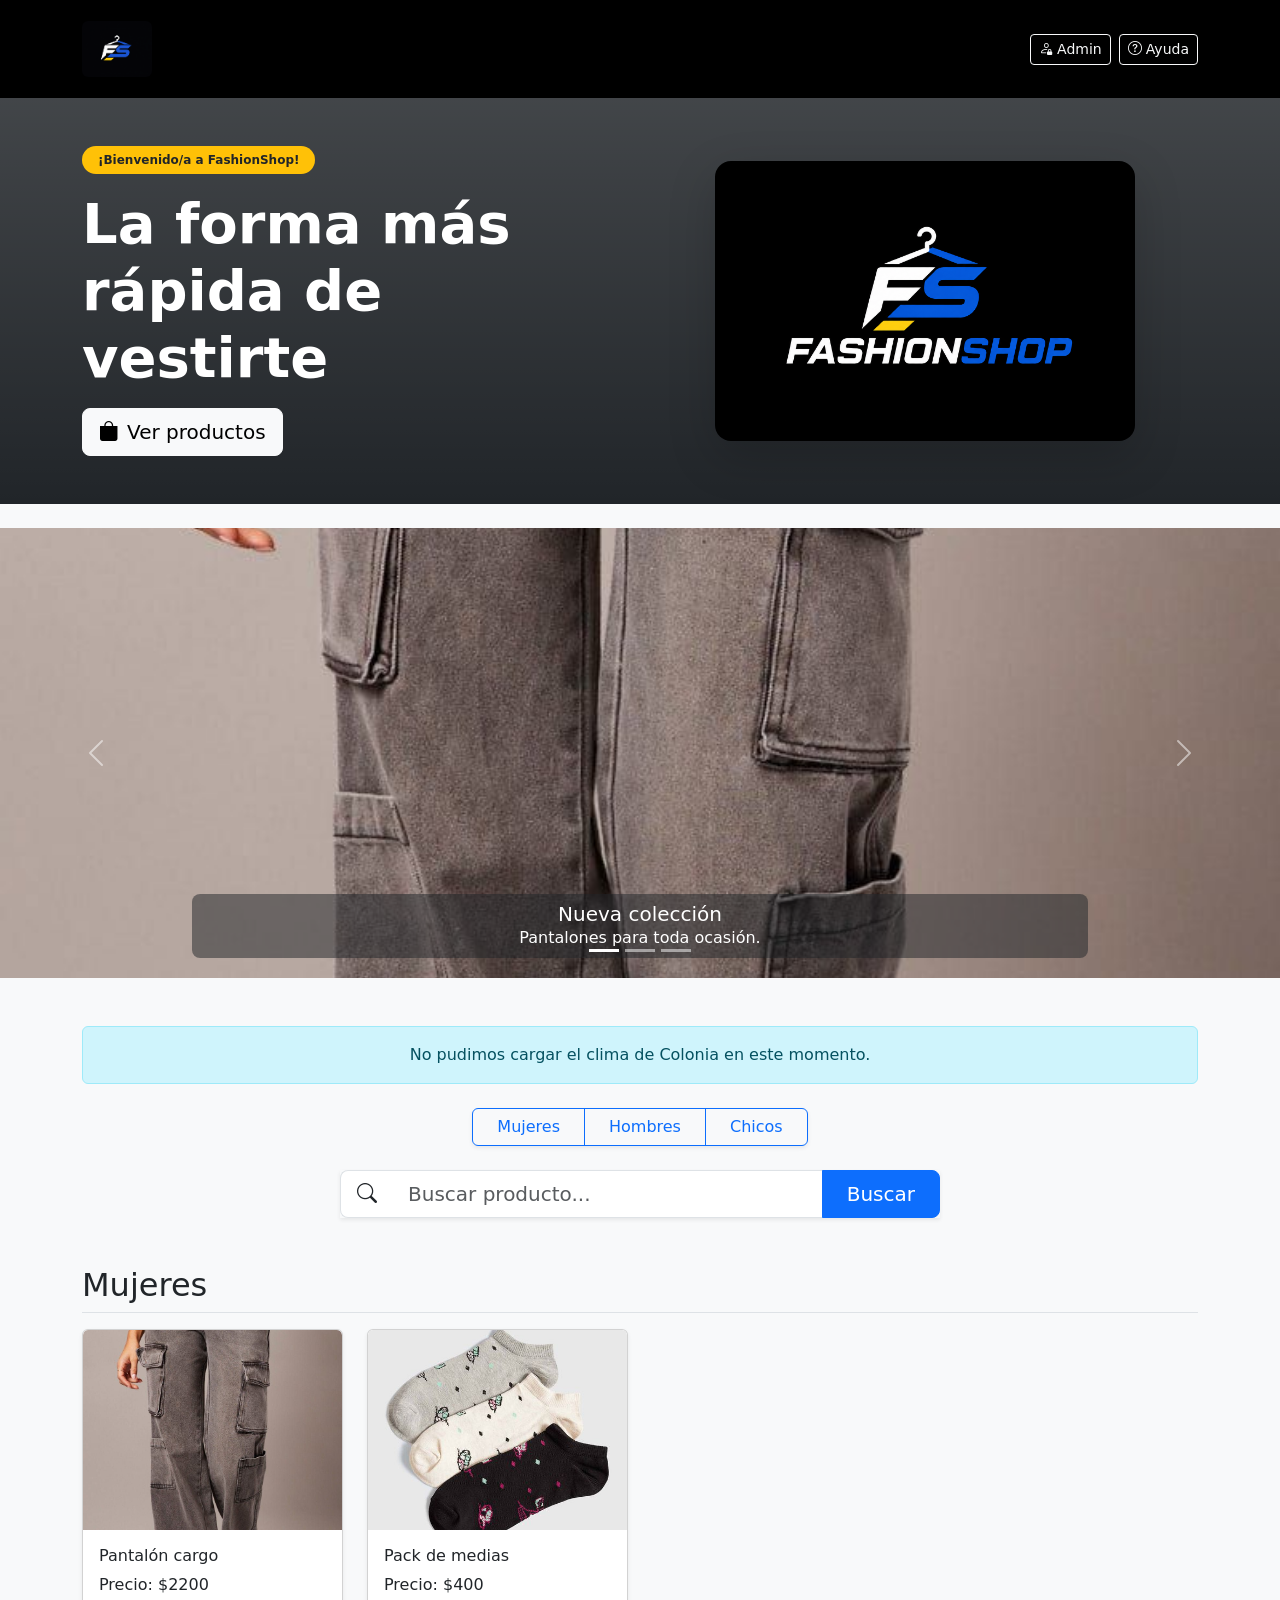
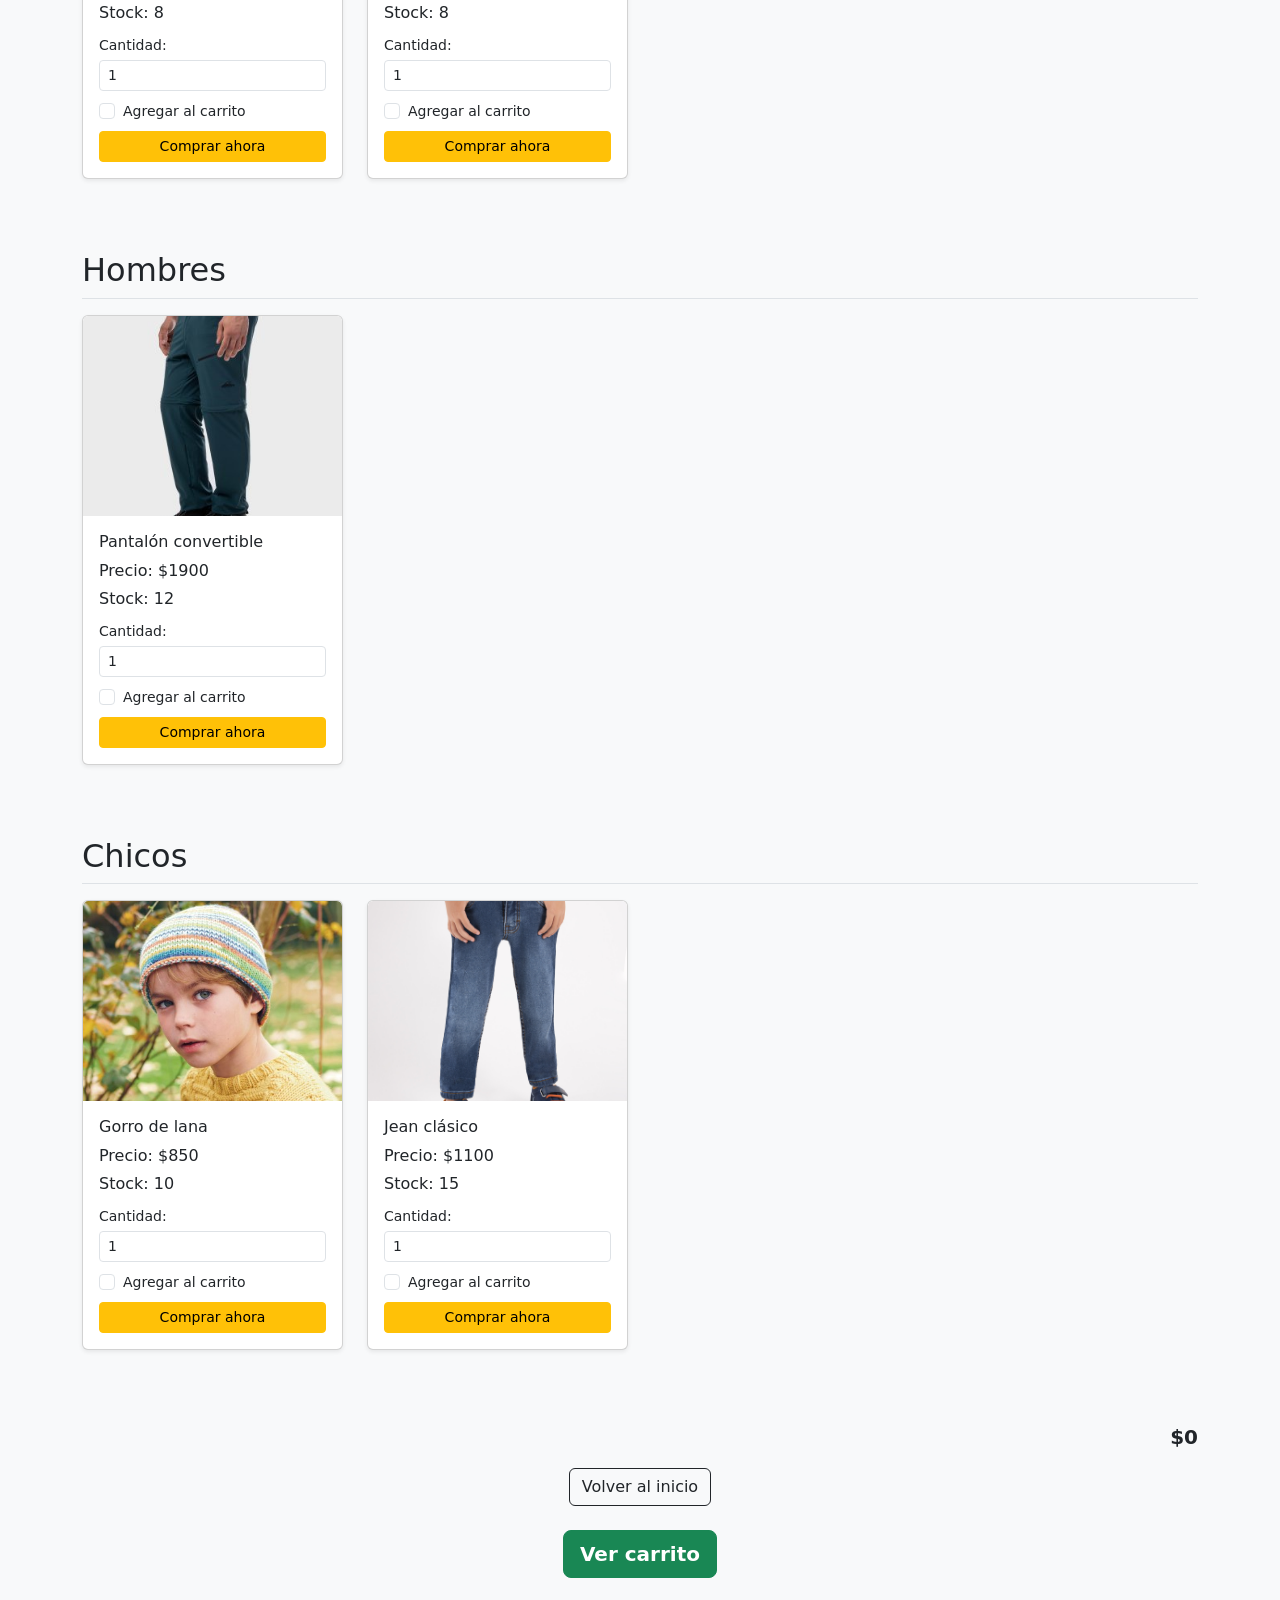
<file: index.html>
<!DOCTYPE html>
<html lang="es">
<head>
<meta charset="UTF-8">
<meta name="viewport" content="width=device-width, initial-scale=1.0">
<title>FashionShop</title>


<link href="https://cdn.jsdelivr.net/npm/bootstrap@5.3.3/dist/css/bootstrap.min.css" rel="stylesheet">
<link href="https://cdn.jsdelivr.net/npm/bootstrap-icons@1.11.3/font/bootstrap-icons.css" rel="stylesheet">
<link rel="stylesheet" href="css/style.css">
</head>

<body class="bg-light">

<header id="volver">

	<nav class="navbar navbar-dark bg-black py-3">
		<div class="container">
			<a class="navbar-brand mb-0" href="#volver">
				<img src="img/logoIndex.png" alt="FashionShop" class="rounded" style="height:56px; width:auto;">
			</a>
			<div class="d-flex gap-2">
				<a href="HTML/loginAdmin.html" class="btn btn-outline-light btn-sm">
					<i class="bi bi-person-lock me-1"></i>Admin
				</a>
				<a href="HTML/manualDeUsuario.html" class="btn btn-outline-light btn-sm">
					<i class="bi bi-question-circle me-1"></i>Ayuda
				</a>
			</div>
		</div>
	</nav>


	<div class="bg-dark bg-gradient text-white py-5 mb-4">
		<div class="container">
			<div class="row align-items-center gy-4">

				<div class="col-lg-6">
					<span class="badge bg-warning text-dark rounded-pill px-3 py-2 mb-3">
						</i>¡Bienvenido/a a FashionShop!
					</span>
					<h1 class="display-4 fw-bold mb-3">La forma más rápida de vestirte</h1>
					<div class="d-flex flex-wrap gap-3">
						<a href="#seccion-mujeres" class="btn btn-light btn-lg">
							<i class="bi bi-bag-fill me-2"></i>Ver productos
						</a>
					</div>
				</div>

				<div class="col-lg-6 text-center">
					<img src="img/fondoIndex.png" class="img-fluid rounded-4 shadow-lg" style="max-width:420px;" alt="FashionShop">
				</div>

			</div>
		</div>
	</div>

</header>


<div id="carruselRopa" class="carousel slide mb-5" data-bs-ride="carousel">

	<div class="carousel-indicators">
		<button type="button" data-bs-target="#carruselRopa" data-bs-slide-to="0" class="active" aria-current="true" aria-label="Slide 1"></button>
		<button type="button" data-bs-target="#carruselRopa" data-bs-slide-to="1" aria-label="Slide 2"></button>
		<button type="button" data-bs-target="#carruselRopa" data-bs-slide-to="2" aria-label="Slide 3"></button>
	</div>

	<div class="carousel-inner">
		<div class="carousel-item active">
			<img src="img/pantalon1.jpg" class="d-block w-100" style="height:450px; object-fit:cover;" alt="Pantalón cargo">
			<div class="carousel-caption d-none d-md-block bg-dark bg-opacity-50 rounded-3 p-2">
				<h5 class="mb-0">Nueva colección</h5>
				<p class="mb-0">Pantalones para toda ocasión.</p>
			</div>
		</div>
		<div class="carousel-item">
			<img src="img/mediasMujeres.jpg" class="d-block w-100" style="height:450px; object-fit:cover;" alt="Medias">
			<div class="carousel-caption d-none d-md-block bg-dark bg-opacity-50 rounded-3 p-2">
				<h5 class="mb-0">Accesorios</h5>
				<p class="mb-0">Combiná tu look con nuestros packs.</p>
			</div>
		</div>
		<div class="carousel-item">
			<img src="img/gorroNino1.jpg" class="d-block w-100" style="height:450px; object-fit:cover;" alt="Gorro de lana">
			<div class="carousel-caption d-none d-md-block bg-dark bg-opacity-50 rounded-3 p-2">
				<h5 class="mb-0">Para los más chicos</h5>
				<p class="mb-0">Abrigo y estilo para toda la familia.</p>
			</div>
		</div>
	</div>

	<button class="carousel-control-prev" type="button" data-bs-target="#carruselRopa" data-bs-slide="prev">
		<span class="carousel-control-prev-icon" aria-hidden="true"></span>
		<span class="visually-hidden">Anterior</span>
	</button>
	<button class="carousel-control-next" type="button" data-bs-target="#carruselRopa" data-bs-slide="next">
		<span class="carousel-control-next-icon" aria-hidden="true"></span>
		<span class="visually-hidden">Siguiente</span>
	</button>

</div>

<div class="container">

	<!-- Incorporación de una API. Clima en Colonia, para saber qué ponerte antes de comprar -->
	<div class="alert alert-info text-center mb-4" id="climaColonia">
		Cargando el clima en Colonia...
	</div>

	<!-- Secciones -->
	<div class="d-flex justify-content-center mb-4">
		<div class="btn-group shadow-sm" role="group">
			<a href="#seccion-mujeres" class="btn btn-outline-primary px-4">Mujeres</a>
			<a href="#seccion-hombres" class="btn btn-outline-primary px-4">Hombres</a>
			<a href="#seccion-chicos" class="btn btn-outline-primary px-4">Chicos</a>
		</div>
	</div>

	<!-- Buscador -->
	<div class="d-flex justify-content-center mb-5">
		<div class="input-group input-group-lg shadow-sm" style="max-width: 600px;">
			<span class="input-group-text bg-white border-end-0">
				<i class="bi bi-search"></i>
			</span>
			<input type="text" id="inputbuscar" class="form-control border-start-0" placeholder="Buscar producto...">
			<button type="button" class="btn btn-primary px-4" onclick="filtrarProductos()">Buscar</button>
		</div>
	</div>

	<h2 id="seccion-mujeres" class="border-bottom pb-2 mb-3">Mujeres</h2>
	<div id="productosMujeres" class="row mb-5"></div>

	<h2 id="seccion-hombres" class="border-bottom pb-2 mb-3">Hombres</h2>
	<div id="productosHombres" class="row mb-5"></div>

	<h2 id="seccion-chicos" class="border-bottom pb-2 mb-3">Chicos</h2>
	<div id="productoschicos" class="row mb-5"></div>

	<p id="resultado" class="fs-5 fw-bold text-end"></p>

	<div class="text-center mb-4">
		<a href="#volver" class="btn btn-outline-dark">Volver al inicio</a>
	</div>

	<div class="text-center mb-5">
		<a href="HTML/carrito.html" id="verBoton" class="btn btn-success btn-lg" onclick="agregarAlCarrito()">
			<strong>Ver carrito</strong>
		</a>
	</div>

</div>


<script src="https://cdn.jsdelivr.net/npm/bootstrap@5.3.3/dist/js/bootstrap.bundle.min.js"></script>

<script src="scripts/productos.js"></script>
<script src="scripts/index.js"></script>
<script src="scripts/clima.js"></script>
</body>
</html>
</file>
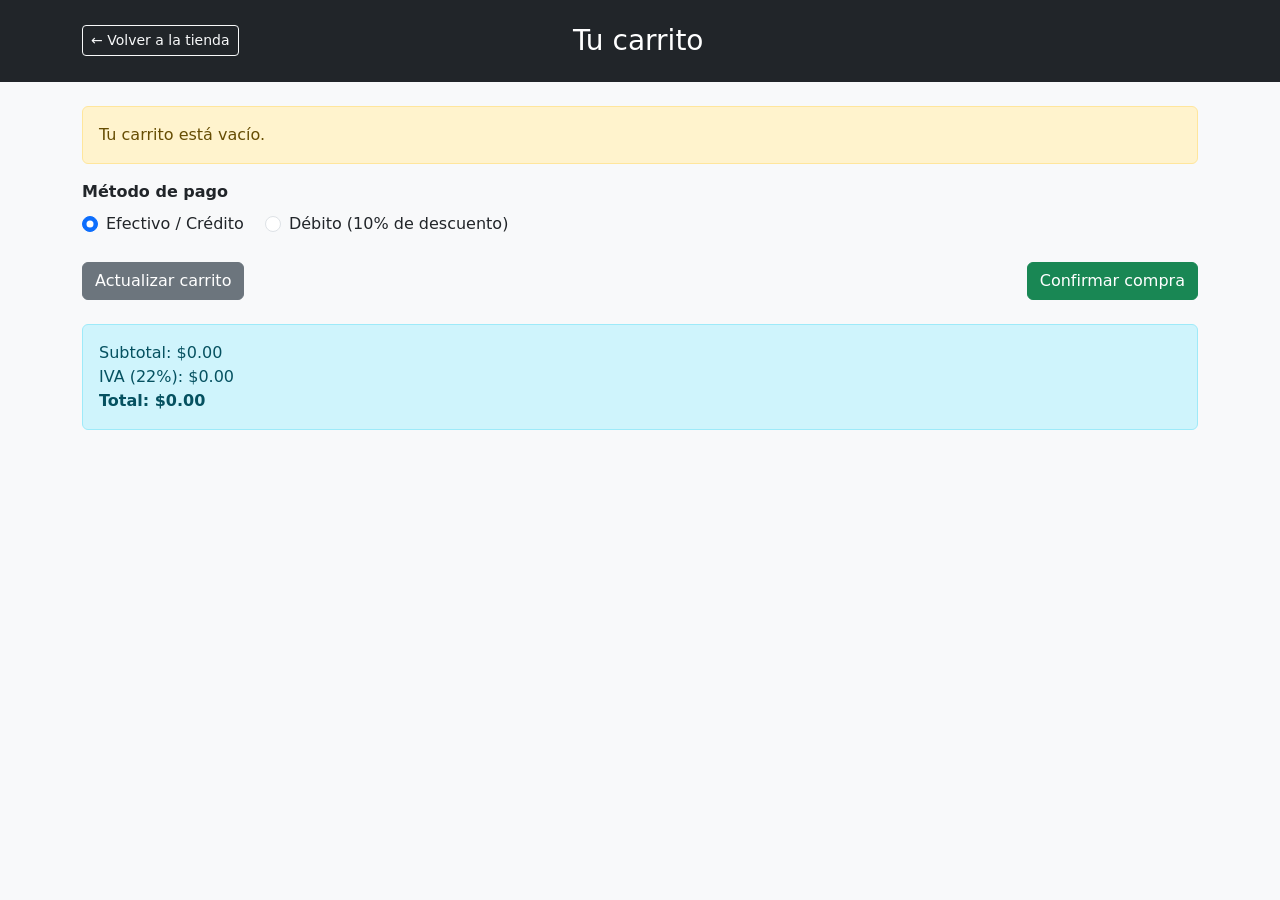
<file: HTML/carrito.html>
<!DOCTYPE html>
<html lang="es">
<head>
<meta charset="UTF-8">
<meta name="viewport" content="width=device-width, initial-scale=1.0">
<title>FashionShop - Carrito</title>

<link href="https://cdn.jsdelivr.net/npm/bootstrap@5.3.3/dist/css/bootstrap.min.css" rel="stylesheet">
<link rel="stylesheet" href="../css/style.css">
</head>

<body class="bg-light">

<header class="bg-dark text-white py-4 mb-4">
	<div class="container d-flex justify-content-between align-items-center">
		<a href="../index.html" class="btn btn-outline-light btn-sm">← Volver a la tienda</a>
		<h1 class="h3 mb-0">Tu carrito</h1>
		<span style="width: 160px;"></span> 
	</div>
</header>

<div class="container mb-5">

	<div id="productosCarrito" class="row"></div>

	<div class="mb-3">
		<label class="form-label d-block fw-bold">Método de pago</label>
		<div class="form-check form-check-inline">
			<input class="form-check-input" type="radio" name="metodoPago" id="pagoOtro" value="otro" checked onchange="mostrarTotalCarrito()">
			<label class="form-check-label" for="pagoOtro">Efectivo / Crédito</label>
		</div>
		<div class="form-check form-check-inline">
			<input class="form-check-input" type="radio" name="metodoPago" id="pagoDebito" value="debito" onchange="mostrarTotalCarrito()">
			<label class="form-check-label" for="pagoDebito">Débito (10% de descuento)</label>
		</div>
	</div>

	<div class="d-flex flex-wrap gap-2 my-4">
		<button type="button" class="btn btn-secondary" onclick="actualizarCantidad()">Actualizar carrito</button>
		<button type="button" id="confirmarCompra" class="btn btn-success ms-auto" onclick="confirmarCompra()">Confirmar compra</button>
	</div>

	<div id="totalCarrito" class="alert alert-info"></div>

</div>

<script src="https://cdn.jsdelivr.net/npm/bootstrap@5.3.3/dist/js/bootstrap.bundle.min.js"></script>
<script src="../scripts/productos.js"></script>
<script src="../scripts/calculosCarrito.js"></script>
<script src="../scripts/carrito.js"></script>
</body>
</html>
</file>
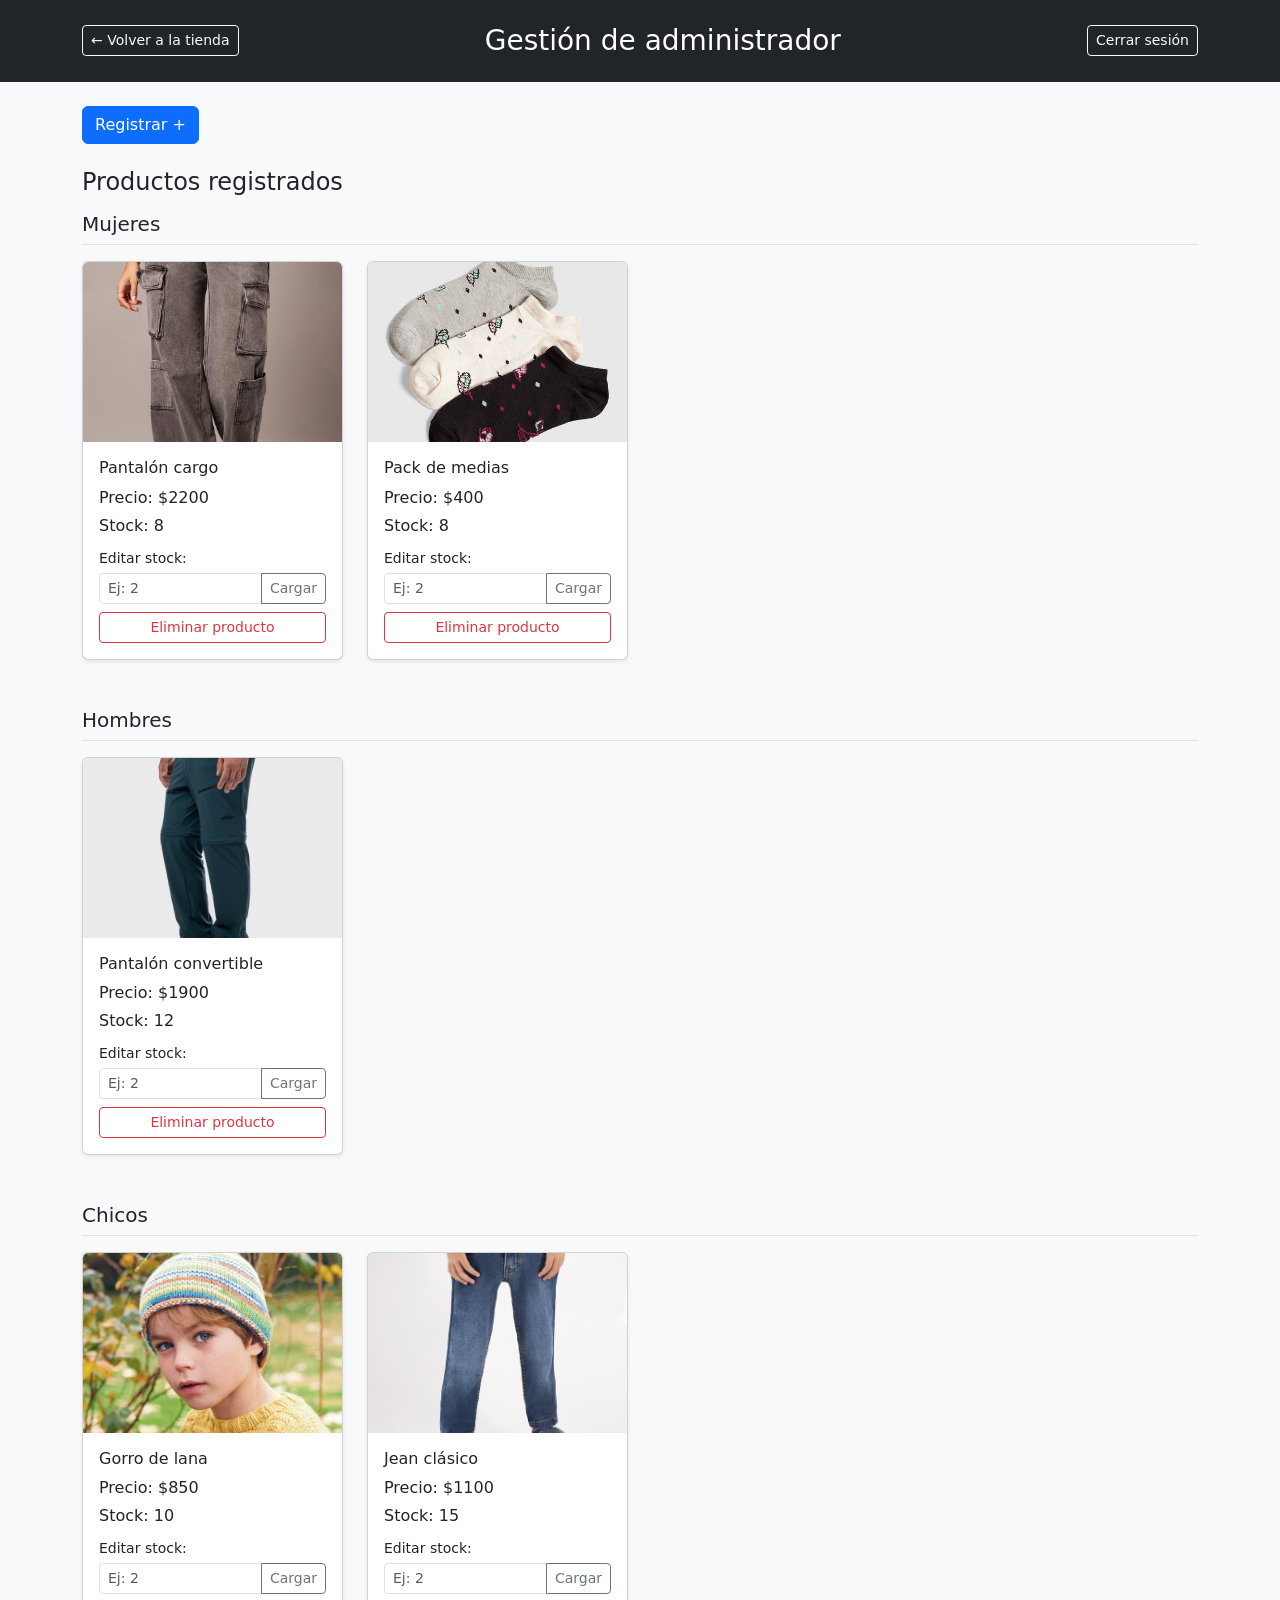
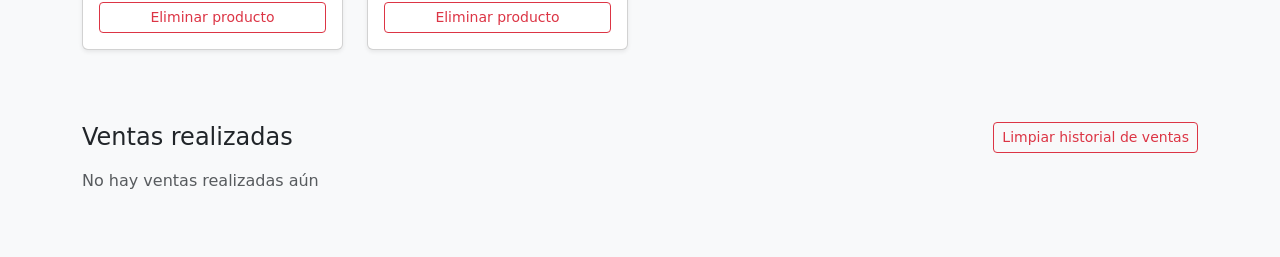
<file: HTML/gestionAdmin.html>
<!DOCTYPE html>
<html lang="es">
<head>
<meta charset="UTF-8">
<meta name="viewport" content="width=device-width, initial-scale=1.0">
<title>FashionShop - Gestión</title>

<link href="https://cdn.jsdelivr.net/npm/bootstrap@5.3.3/dist/css/bootstrap.min.css" rel="stylesheet">
<link rel="stylesheet" href="../css/style.css">
</head>

<body class="bg-light">

<header class="bg-dark text-white py-4 mb-4">
	<div class="container d-flex justify-content-between align-items-center">
		<a href="../index.html" class="btn btn-outline-light btn-sm">← Volver a la tienda</a>
		<h1 class="h3 mb-0">Gestión de administrador</h1>
		<a href="../index.html" class="btn btn-outline-light btn-sm">Cerrar sesión</a>
	</div>
</header>

<div class="container mb-5">

	<div class="mb-4">
		<button type="button" class="btn btn-primary" id="btnRegistrar">Registrar +</button>
	</div>

	<div id="registrar" class="card shadow-sm p-4 mb-5 d-none">
		<h2 class="h5 mb-3">Registrar mercadería</h2>

		<div class="mb-3">
			<label for="nombreProducto" class="form-label">Nombre</label>
			<input type="text" id="nombreProducto" name="nombreProducto" class="form-control" placeholder="Ej: Campera de cuero">
		</div>

		<div class="mb-3">
			<label for="seccionProducto" class="form-label">Sección</label>
			<select id="seccionProducto" class="form-select">
				<option value="mujeres">Mujeres</option>
				<option value="hombres">Hombres</option>
				<option value="chicos">Chicos</option>
			</select>
		</div>

		<div class="mb-3">
			<label for="precioProducto" class="form-label">Precio</label>
			<input type="number" id="precioProducto" name="precioProducto" class="form-control" placeholder="Ej: 2000">
		</div>

		<div class="mb-3">
			<label for="imgProducto" class="form-label">Enlace de la imágen</label>
			<input type="text" id="imgProducto" name="imgProducto" class="form-control" placeholder="Ej: https://www.shutterstock.com/es/search/gorros">
		</div>

		<div class="mb-3">
			<label for="stockProducto" class="form-label">Stock disponible</label>
			<input type="number" id="stockProducto" name="stockProducto" class="form-control" placeholder="Ej: 5">
		</div>

		<button type="button" class="btn btn-success" id="guardarProducto">Guardar y publicar</button>
	</div>

	<div class="productosYaRegistrados mb-5">
		<h2 class="h4 mb-3">Productos registrados</h2>

		<h3 id="seccion-mujeres" class="h5 border-bottom pb-2 mb-3">Mujeres</h3>
		<div id="productosMujeres" class="row mb-4">
			<p class="text-muted">No has registrado nada aún</p>
		</div>

		<h3 id="seccion-hombres" class="h5 border-bottom pb-2 mb-3">Hombres</h3>
		<div id="productosHombres" class="row mb-4">
			<p class="text-muted">No has registrado nada aún</p>
		</div>

		<h3 id="seccion-chicos" class="h5 border-bottom pb-2 mb-3">Chicos</h3>
		<div id="productoschicos" class="row mb-4">
			<p class="text-muted">No has registrado nada aún</p>
		</div>
	</div>

	<div class="ventasRealizadas">
		<div class="d-flex justify-content-between align-items-center mb-3">
			<h2 class="h4 mb-0">Ventas realizadas</h2>
			<button type="button" class="btn btn-outline-danger btn-sm" onclick="eliminarVentas()">Limpiar historial de ventas</button>
		</div>
		<div id="listaVentas" class="row"></div>
	</div>

</div>

<script src="https://cdn.jsdelivr.net/npm/bootstrap@5.3.3/dist/js/bootstrap.bundle.min.js"></script>
<script src="../scripts/productos.js"></script>
<script src="../scripts/calculosCarrito.js"></script>
<script src="../scripts/gestionAdmin.js"></script>
</body>
</html>
</file>
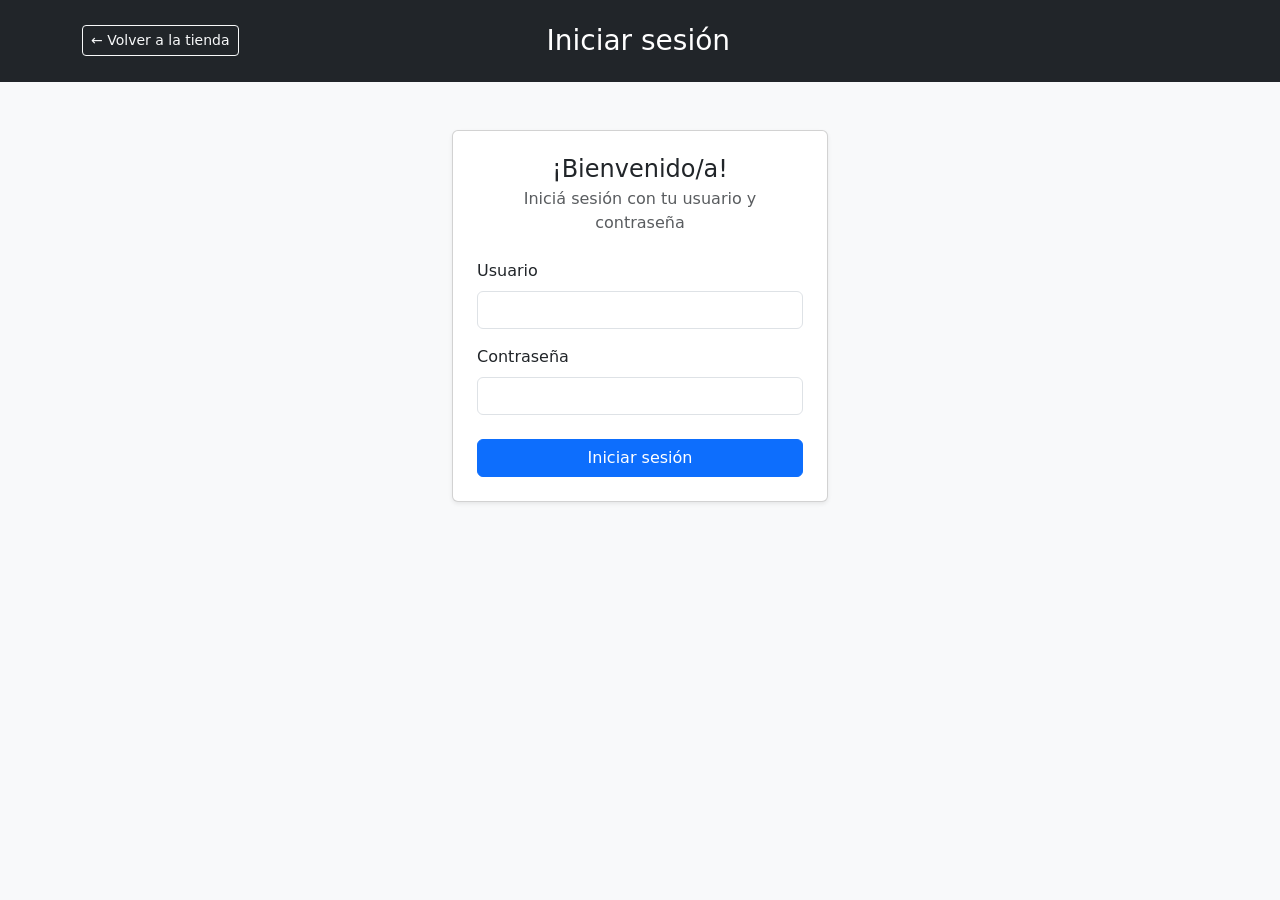
<file: HTML/loginAdmin.html>
<!DOCTYPE html>
<html lang="es">
<head>
<meta charset="UTF-8">
<meta name="viewport" content="width=device-width, initial-scale=1.0">
<title>Iniciar sesión</title>

<link href="https://cdn.jsdelivr.net/npm/bootstrap@5.3.3/dist/css/bootstrap.min.css" rel="stylesheet">
<link rel="stylesheet" href="../css/style.css">
</head>

<body class="bg-light">

<header class="bg-dark text-white py-4 mb-5">
	<div class="container d-flex justify-content-between align-items-center">
		<a href="../index.html" class="btn btn-outline-light btn-sm">← Volver a la tienda</a>
		<h1 class="h3 mb-0">Iniciar sesión</h1>
		<span style="width: 160px;"></span>
	</div>
</header>

<div class="container" style="max-width: 400px;">
<div class="card shadow-sm p-4">

	<h2 class="h4 text-center mb-1">¡Bienvenido/a!</h2>
	<p class="text-center text-muted mb-4">Iniciá sesión con tu usuario y contraseña</p>

	<form onsubmit="return false;">
		<div class="mb-3">
			<label for="usuario" class="form-label">Usuario</label>
			<input type="text" id="usuario" name="usuario" class="form-control" required>
		</div>

		<div class="mb-4">
			<label for="password" class="form-label">Contraseña</label>
			<input type="password" id="password" name="password" class="form-control" required>
		</div>

		<button type="button" id="login" class="btn btn-primary w-100">Iniciar sesión</button>
	</form>

</div>
</div>

<script src="https://cdn.jsdelivr.net/npm/bootstrap@5.3.3/dist/js/bootstrap.bundle.min.js"></script>
<script src="../scripts/loginAdmin.js"></script>
</body>
</html>
</file>
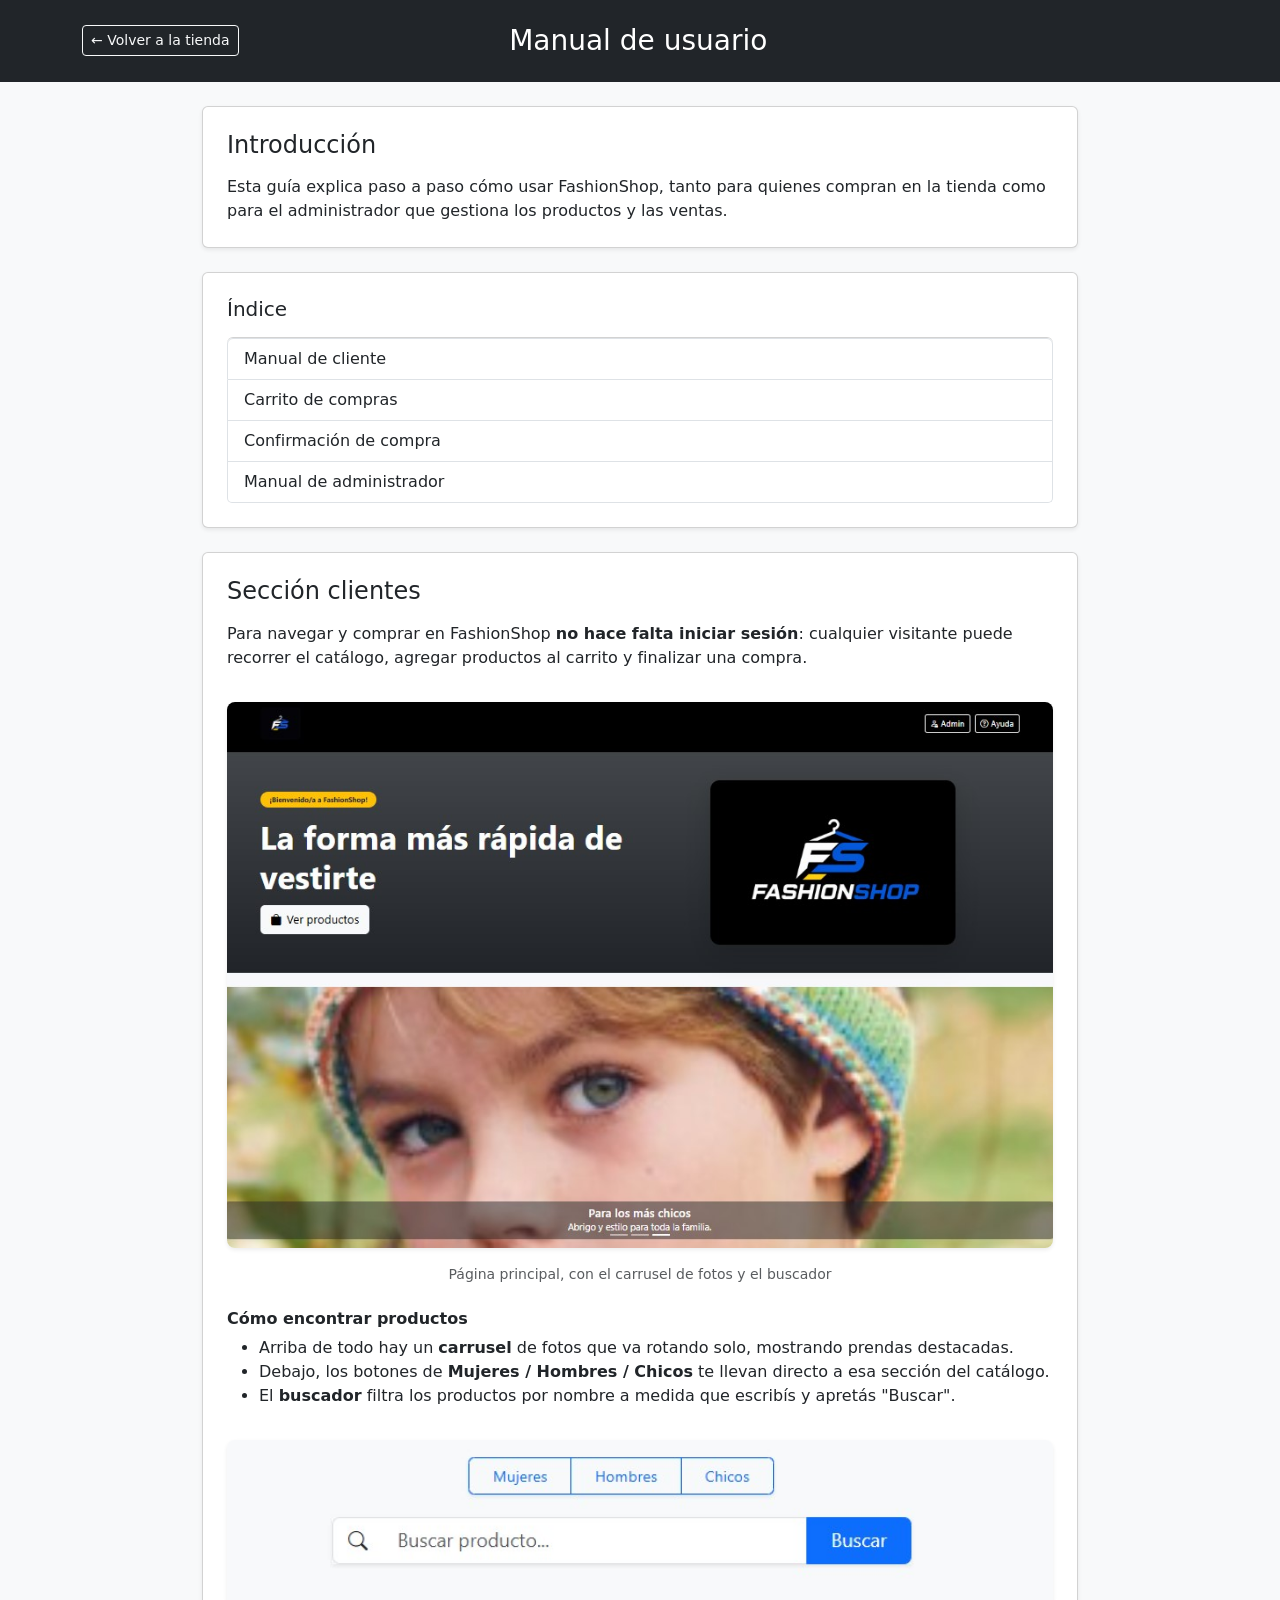
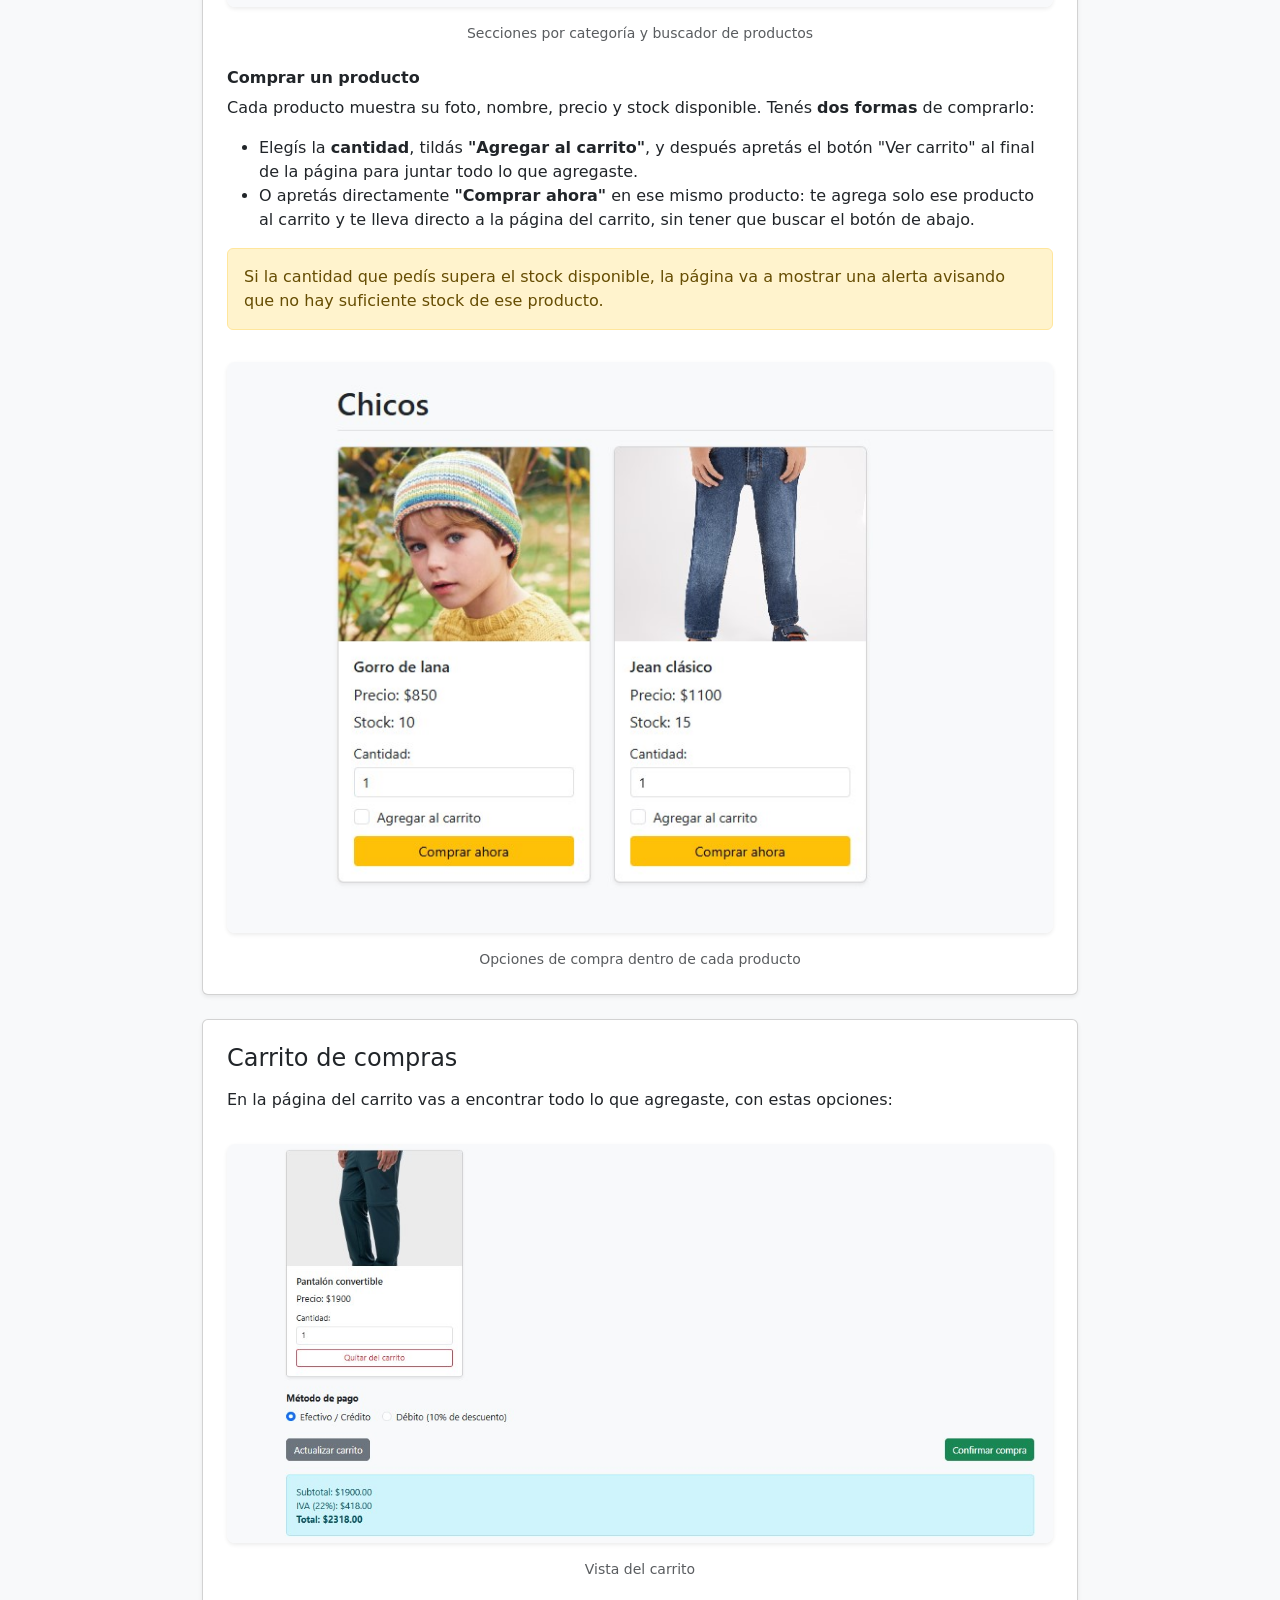
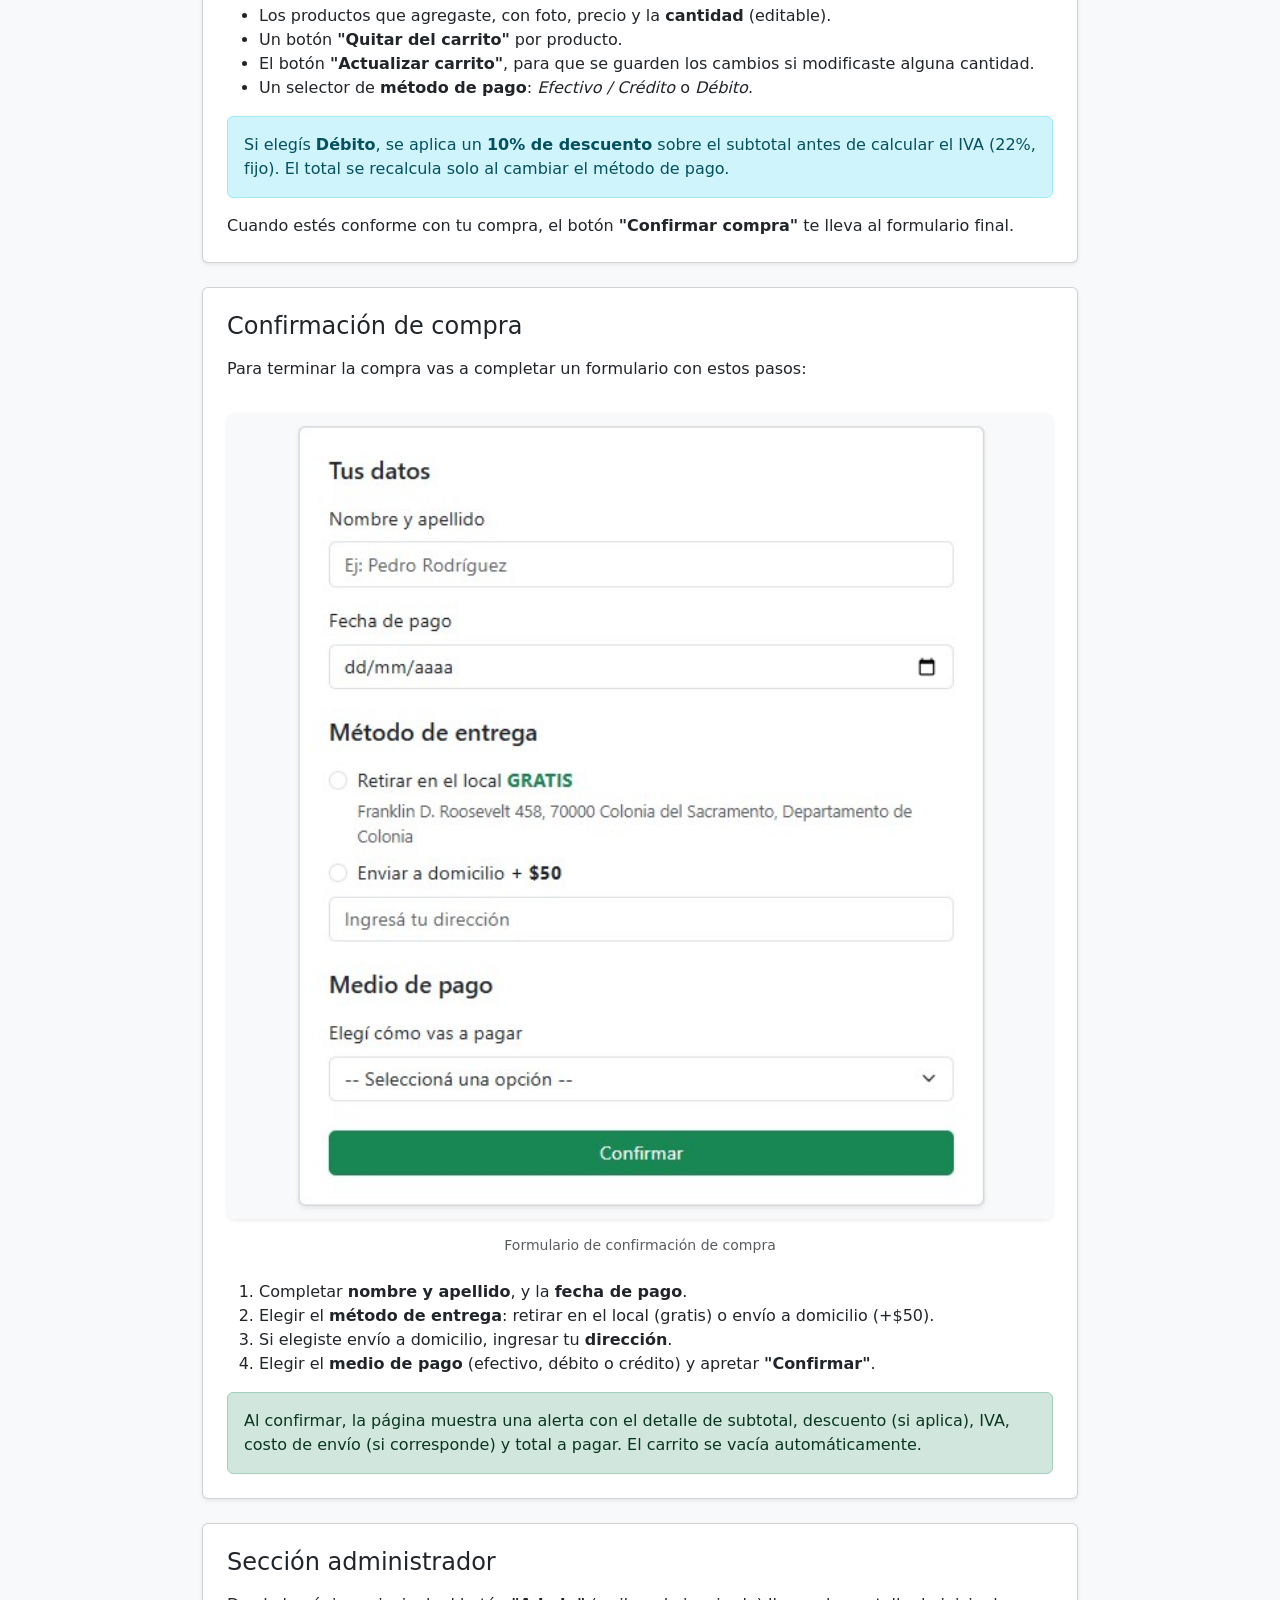
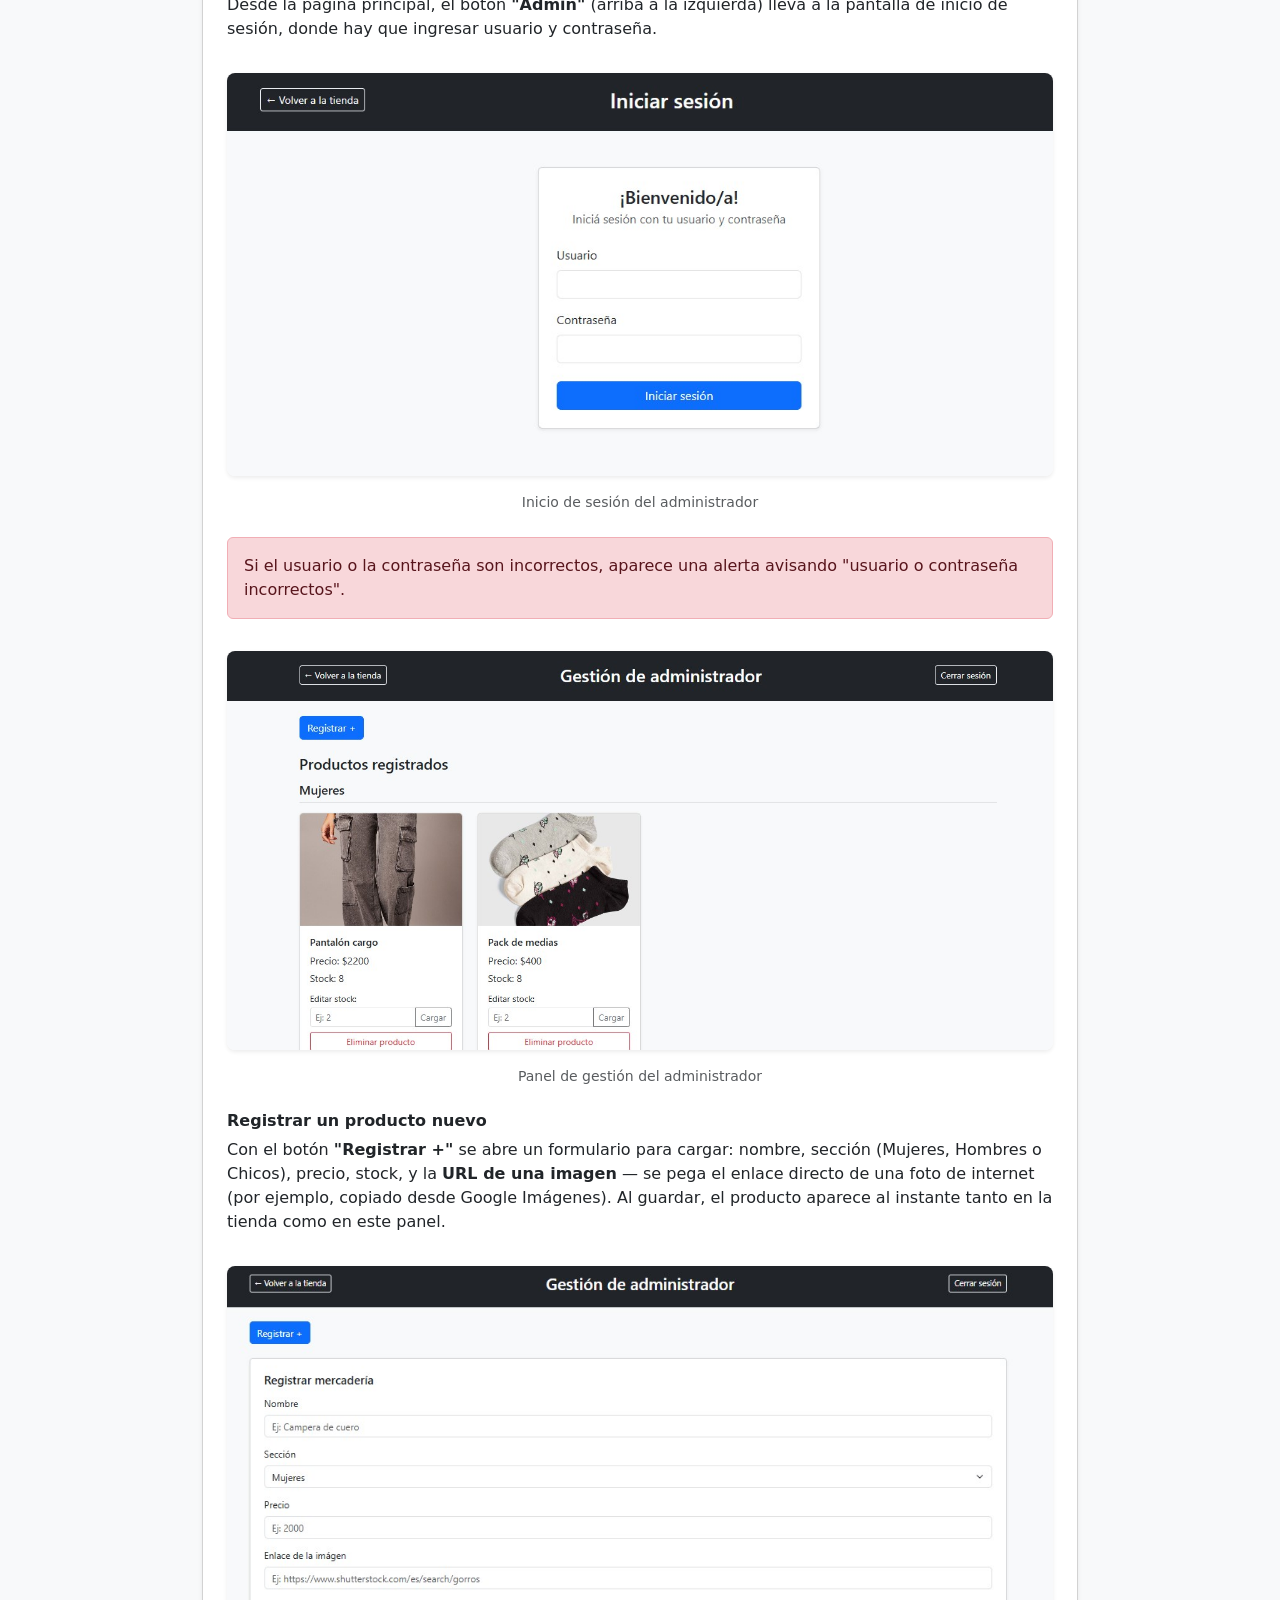
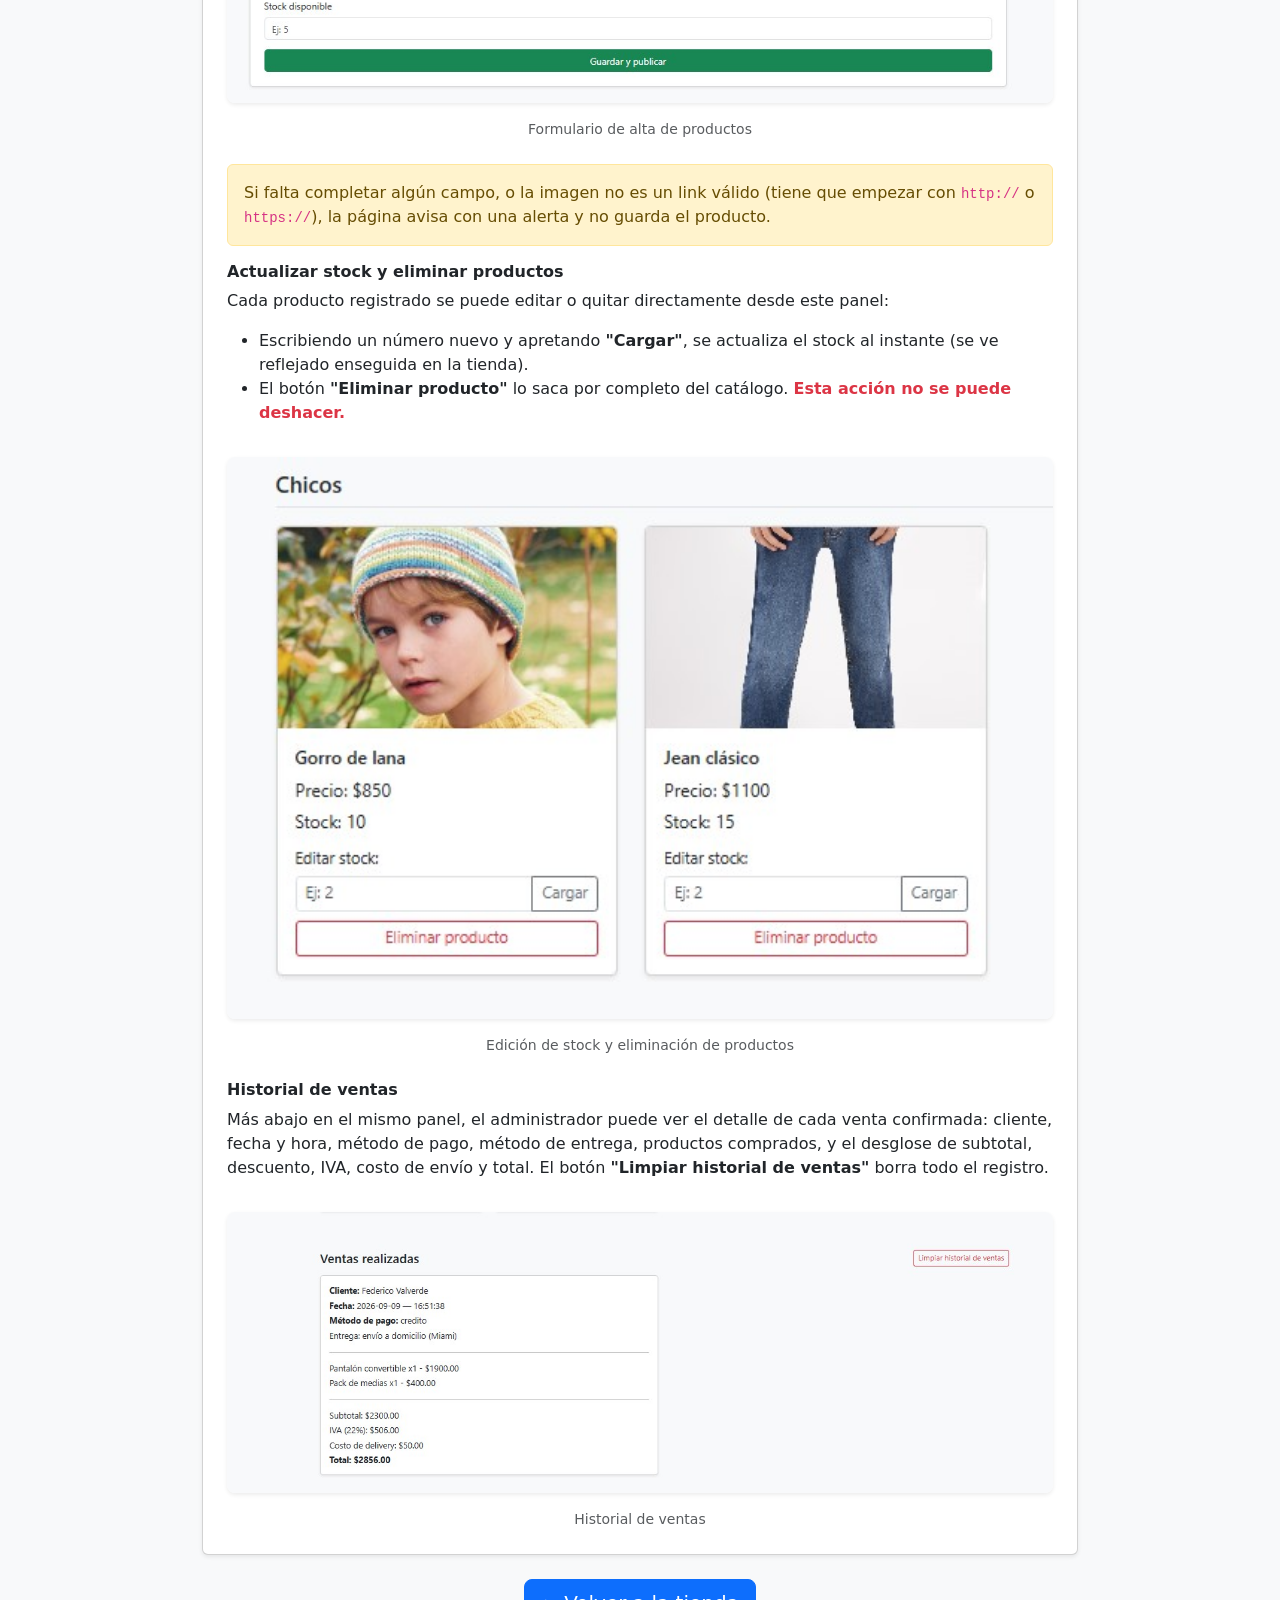
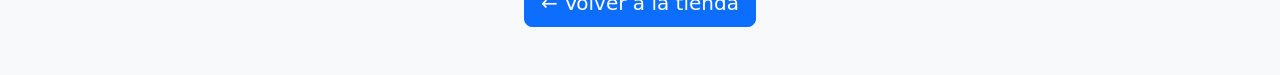
<file: HTML/manualDeUsuario.html>
<!DOCTYPE html>
<html lang="es">
<head>
<meta charset="UTF-8">
<meta name="viewport" content="width=device-width, initial-scale=1.0">
<title>FashionShop - Manual de usuario</title>

<link href="https://cdn.jsdelivr.net/npm/bootstrap@5.3.3/dist/css/bootstrap.min.css" rel="stylesheet">
<link rel="stylesheet" href="../css/style.css">
</head>

<body class="bg-light">

<header class="bg-dark text-white py-4 mb-4">
	<div class="container d-flex justify-content-between align-items-center">
		<a href="../index.html" class="btn btn-outline-light btn-sm">← Volver a la tienda</a>
		<h1 class="h3 mb-0">Manual de usuario</h1>
		<span style="width: 160px;"></span> 
	</div>
</header>

<div class="container mb-5" style="max-width: 900px;">

	<!-- Introducción -->
	<div class="card shadow-sm p-4 mb-4">
		<h2 id="introduccion" class="h4 mb-3">Introducción</h2>
		<p class="mb-0">Esta guía explica paso a paso cómo usar FashionShop, tanto para quienes compran en la tienda
		como para el administrador que gestiona los productos y las ventas.</p>
	</div>

	<!-- Índice -->
	<div class="card shadow-sm p-4 mb-4">
		<h2 class="h5 mb-3">Índice</h2>
		<div class="list-group">
			<a href="#manual-cliente" class="list-group-item list-group-item-action">
				Manual de cliente
			</a>
			<a href="#carrito" class="list-group-item list-group-item-action">
				Carrito de compras
			</a>
			<a href="#confirmar-compra" class="list-group-item list-group-item-action">
				Confirmación de compra
			</a>
			<a href="#manual-administrador" class="list-group-item list-group-item-action">
				Manual de administrador
			</a>
		</div>
	</div>

	<!-- SECCIÓN CLIENTE -->
	<div class="card shadow-sm p-4 mb-4">
		<h2 id="manual-cliente" class="h4 mb-3">Sección clientes</h2>
		<p>Para navegar y comprar en FashionShop <strong>no hace falta iniciar sesión</strong>: cualquier
		visitante puede recorrer el catálogo, agregar productos al carrito y finalizar una compra.</p>

		<img src="imgmanual/paginaprincipal.jpg" class="img-fluid rounded-3 shadow-sm my-3" alt="Página principal de la tienda">
		<p class="text-muted small text-center mb-4">Página principal, con el carrusel de fotos y el buscador</p>

		<h3 class="h6 fw-bold">Cómo encontrar productos</h3>
		<ul>
			<li>Arriba de todo hay un <strong>carrusel</strong> de fotos que va rotando solo, mostrando prendas destacadas.</li>
			<li>Debajo, los botones de <strong>Mujeres / Hombres / Chicos</strong> te llevan directo a esa sección del catálogo.</li>
			<li>El <strong>buscador</strong> filtra los productos por nombre a medida que escribís y apretás "Buscar".</li>
		</ul>

		<img src="imgmanual/categorias.jpg" class="img-fluid rounded-3 shadow-sm my-3" alt="Categorías y buscador de la tienda">
		<p class="text-muted small text-center mb-4">Secciones por categoría y buscador de productos</p>

		<h3 class="h6 fw-bold">Comprar un producto</h3>
		<p>Cada producto muestra su foto, nombre, precio y stock disponible. Tenés <strong>dos formas</strong> de comprarlo:</p>
		<ul>
			<li>Elegís la <strong>cantidad</strong>, tildás <strong>"Agregar al carrito"</strong>, y después apretás el botón
			"Ver carrito" al final de la página para juntar todo lo que agregaste.</li>
			<li>O apretás directamente <strong>"Comprar ahora"</strong> en ese mismo producto: te agrega solo ese producto
			al carrito y te lleva directo a la página del carrito, sin tener que buscar el botón de abajo.</li>
		</ul>

		<div class="alert alert-warning">
			Si la cantidad que pedís supera el stock disponible, la página va a mostrar una alerta avisando
			que no hay suficiente stock de ese producto.
		</div>

		<img src="imgmanual/productodetalle.jpg" class="img-fluid rounded-3 shadow-sm my-3" alt="Tarjeta de un producto con sus opciones de compra">
		<p class="text-muted small text-center mb-0">Opciones de compra dentro de cada producto</p>
	</div>

	<!-- CARRITO -->
	<div class="card shadow-sm p-4 mb-4">
		<h2 id="carrito" class="h4 mb-3">Carrito de compras</h2>
		<p>En la página del carrito vas a encontrar todo lo que agregaste, con estas opciones:</p>

		<img src="imgmanual/carrito.jpg" class="img-fluid rounded-3 shadow-sm my-3" alt="Página del carrito">
		<p class="text-muted small text-center mb-4">Vista del carrito</p>

		<ul>
			<li>Los productos que agregaste, con foto, precio y la <strong>cantidad</strong> (editable).</li>
			<li>Un botón <strong>"Quitar del carrito"</strong> por producto.</li>
			<li>El botón <strong>"Actualizar carrito"</strong>, para que se guarden los cambios si modificaste alguna cantidad.</li>
			<li>Un selector de <strong>método de pago</strong>: <em>Efectivo / Crédito</em> o <em>Débito</em>.</li>
		</ul>

		<div class="alert alert-info">
			Si elegís <strong>Débito</strong>, se aplica un <strong>10% de descuento</strong> sobre el subtotal antes
			de calcular el IVA (22%, fijo). El total se recalcula solo al cambiar el método de pago.
		</div>

		<p class="mb-0">Cuando estés conforme con tu compra, el botón <strong>"Confirmar compra"</strong> te lleva
		al formulario final.</p>
	</div>

	<!-- CONFIRMACIÓN DE COMPRA -->
	<div class="card shadow-sm p-4 mb-4">
		<h2 id="confirmar-compra" class="h4 mb-3">Confirmación de compra</h2>
		<p>Para terminar la compra vas a completar un formulario con estos pasos:</p>

		<img src="imgmanual/confirmarcompra.jpg" class="img-fluid rounded-3 shadow-sm my-3" alt="Página de confirmación de compra">
		<p class="text-muted small text-center mb-4">Formulario de confirmación de compra</p>

		<ol>
			<li>Completar <strong>nombre y apellido</strong>, y la <strong>fecha de pago</strong>.</li>
			<li>Elegir el <strong>método de entrega</strong>: retirar en el local (gratis) o envío a domicilio (+$50).</li>
			<li>Si elegiste envío a domicilio, ingresar tu <strong>dirección</strong>.</li>
			<li>Elegir el <strong>medio de pago</strong> (efectivo, débito o crédito) y apretar <strong>"Confirmar"</strong>.</li>
		</ol>

		<div class="alert alert-success mb-0">
			Al confirmar, la página muestra una alerta con el detalle de subtotal, descuento (si aplica), IVA,
			costo de envío (si corresponde) y total a pagar. El carrito se vacía automáticamente.
		</div>
	</div>

	<!-- SECCIÓN ADMINISTRADOR -->
	<div class="card shadow-sm p-4 mb-4">
		<h2 id="manual-administrador" class="h4 mb-3">Sección administrador</h2>
		<p>Desde la página principal, el botón <strong>"Admin"</strong> (arriba a la izquierda) lleva a la pantalla
		de inicio de sesión, donde hay que ingresar usuario y contraseña.</p>

		<img src="imgmanual/login.jpg" class="img-fluid rounded-3 shadow-sm my-3" alt="Página de inicio de sesión del administrador">
		<p class="text-muted small text-center mb-4">Inicio de sesión del administrador</p>

		<div class="alert alert-danger">
			Si el usuario o la contraseña son incorrectos, aparece una alerta avisando "usuario o contraseña incorrectos".
		</div>

		<img src="imgmanual/paneladmin.jpg" class="img-fluid rounded-3 shadow-sm my-3" alt="Panel de gestión del administrador">
		<p class="text-muted small text-center mb-4">Panel de gestión del administrador</p>

		<h3 class="h6 fw-bold">Registrar un producto nuevo</h3>
		<p>Con el botón <strong>"Registrar +"</strong> se abre un formulario para cargar: nombre, sección (Mujeres,
		Hombres o Chicos), precio, stock, y la <strong>URL de una imagen</strong> — se pega el enlace directo de una
		foto de internet (por ejemplo, copiado desde Google Imágenes). Al guardar, el producto aparece al instante
		tanto en la tienda como en este panel.</p>

		<img src="imgmanual/agregarproducto.jpg" class="img-fluid rounded-3 shadow-sm my-3" alt="Formulario para registrar un producto nuevo">
		<p class="text-muted small text-center mb-4">Formulario de alta de productos</p>

		<div class="alert alert-warning">
			Si falta completar algún campo, o la imagen no es un link válido (tiene que empezar con
			<code>http://</code> o <code>https://</code>), la página avisa con una alerta y no guarda el producto.
		</div>

		<h3 class="h6 fw-bold">Actualizar stock y eliminar productos</h3>
		<p>Cada producto registrado se puede editar o quitar directamente desde este panel:</p>
		<ul>
			<li>Escribiendo un número nuevo y apretando <strong>"Cargar"</strong>, se actualiza el stock al instante
			(se ve reflejado enseguida en la tienda).</li>
			<li>El botón <strong>"Eliminar producto"</strong> lo saca por completo del catálogo.
			<strong class="text-danger">Esta acción no se puede deshacer.</strong></li>
		</ul>

		<img src="imgmanual/editarproducto.jpg" class="img-fluid rounded-3 shadow-sm my-3" alt="Edición de stock y eliminación de productos">
		<p class="text-muted small text-center mb-4">Edición de stock y eliminación de productos</p>

		<h3 class="h6 fw-bold">Historial de ventas</h3>
		<p>Más abajo en el mismo panel, el administrador puede ver el detalle de cada venta confirmada: cliente,
		fecha y hora, método de pago, método de entrega, productos comprados, y el desglose de subtotal, descuento,
		IVA, costo de envío y total. El botón <strong>"Limpiar historial de ventas"</strong> borra todo el registro.</p>

		<img src="imgmanual/historialventas.jpg" class="img-fluid rounded-3 shadow-sm my-3" alt="Historial de ventas del administrador">
		<p class="text-muted small text-center mb-0">Historial de ventas</p>
	</div>

	<div class="text-center mb-4">
		<a href="../index.html" class="btn btn-primary btn-lg">← Volver a la tienda</a>
	</div>

</div>

<script src="https://cdn.jsdelivr.net/npm/bootstrap@5.3.3/dist/js/bootstrap.bundle.min.js"></script>
</body>
</html>
</file>
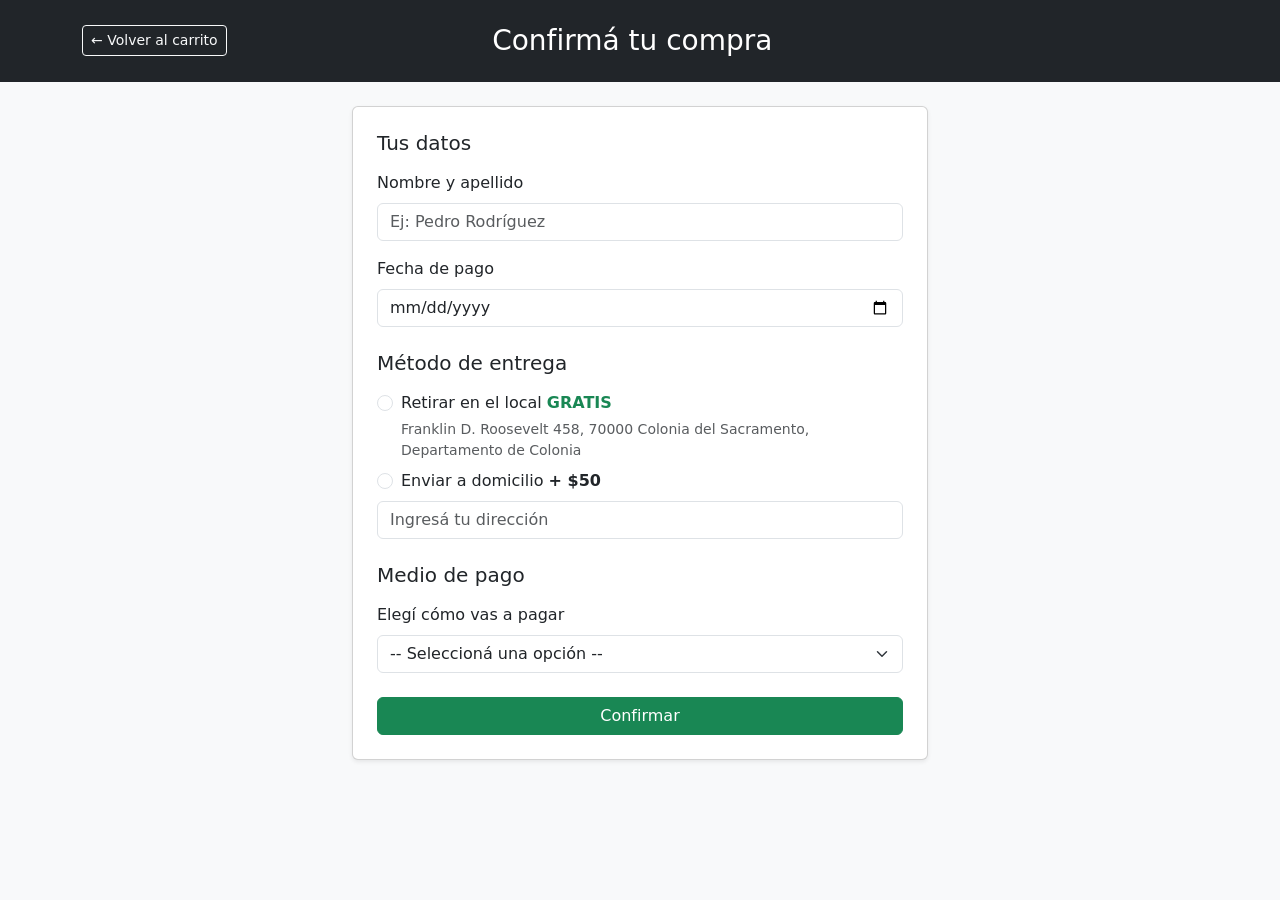
<file: HTML/registroCompra.html>
<!DOCTYPE html>
<html lang="es">
<head>
<meta charset="UTF-8">
<meta name="viewport" content="width=device-width, initial-scale=1.0">
<title>FashionShop - Confirmar compra</title>

<link href="https://cdn.jsdelivr.net/npm/bootstrap@5.3.3/dist/css/bootstrap.min.css" rel="stylesheet">
<link rel="stylesheet" href="../css/style.css">
</head>

<body class="bg-light">

<header class="bg-dark text-white py-4 mb-4">
	<div class="container d-flex justify-content-between align-items-center">
		<a href="carrito.html" class="btn btn-outline-light btn-sm">← Volver al carrito</a>
		<h1 class="h3 mb-0">Confirmá tu compra</h1>
		<span style="width: 160px;"></span> 
	</div>
</header>

<div class="container mb-5" style="max-width: 600px;">
<div class="card shadow-sm p-4">

	<h2 class="h5 mb-3">Tus datos</h2>

	<div class="mb-3">
		<label for="nombreUsuario" class="form-label">Nombre y apellido</label>
		<input type="text" id="nombreUsuario" class="form-control" placeholder="Ej: Pedro Rodríguez" required>
	</div>

	<div class="mb-4">
		<label for="fechaDePago" class="form-label">Fecha de pago</label>
		<input id="fechaDePago" type="date" class="form-control" required>
	</div>

	<h2 class="h5 mb-3">Método de entrega</h2>

	<div class="mb-4">
		<div class="form-check mb-2">
			<input class="form-check-input" type="radio" name="entrega" id="entregaRetiro">
			<label class="form-check-label" for="entregaRetiro">
				Retirar en el local <strong class="text-success">GRATIS</strong>
			</label>
			<p class="text-muted small mb-0 mt-1">Franklin D. Roosevelt 458, 70000 Colonia del Sacramento, Departamento de Colonia</p>
		</div>

		<div class="form-check mb-2">
			<input class="form-check-input" type="radio" name="entrega" id="entregaDelivery">
			<label class="form-check-label" for="entregaDelivery">
				Enviar a domicilio <strong>+ $50</strong>
			</label>
		</div>

		<input type="text" id="domicilio" name="domicilio" class="form-control mt-2" placeholder="Ingresá tu dirección">
	</div>

	<h2 class="h5 mb-3">Medio de pago</h2>

	<div class="mb-4">
		<label for="metodoDePago" class="form-label">Elegí cómo vas a pagar</label>
		<select id="metodoDePago" name="metodoDePago" class="form-select">
			<option value="">-- Seleccioná una opción --</option>
			<option value="efectivo">Efectivo</option>
			<option value="debito">Tarjeta de Débito (10% de descuento)</option>
			<option value="credito">Tarjeta de Crédito</option>
		</select>
	</div>

	<button type="button" class="btn btn-success w-100" onclick="realizarCompra()">Confirmar</button>

</div>
</div>

<script src="https://cdn.jsdelivr.net/npm/bootstrap@5.3.3/dist/js/bootstrap.bundle.min.js"></script>
<script src="../scripts/calculosCarrito.js"></script>
<script src="../scripts/registroCompra.js"></script>
</body>
</html>
</file>
<file: css/style.css>
/* El estilo pricipal se lo doy con Boostrap */


:root {
    --bs-primary: #1e56c4;
    --bs-primary-rgb: 30, 86, 196;
}

/* index.js, carrito.js y gestionAdmin.js. */
.tarjeta-producto {
    overflow: hidden;
    transition: transform 0.2s ease, box-shadow 0.2s ease;
}

.tarjeta-producto:hover {
    transform: translateY(-6px);
    box-shadow: 0 1rem 2rem rgba(0, 0, 0, 0.15) !important;
}

.tarjeta-producto img {
    transition: transform 0.3s ease;
}

.tarjeta-producto:hover img {
    transform: scale(1.05);
}
</file>
